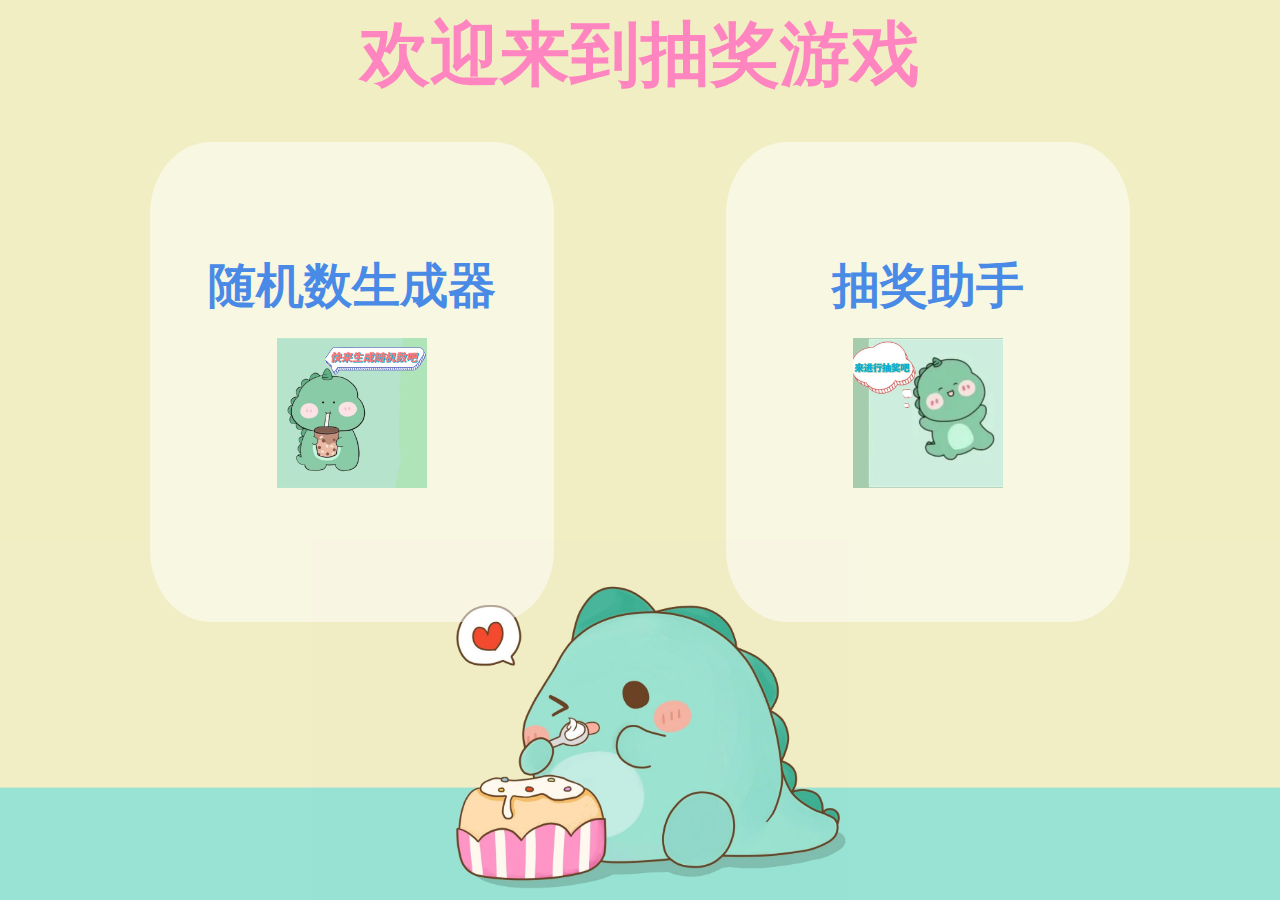
<file: index.html>
<!DOCTYPE html>
<html lang="en">
<head>
	<meta charset="UTF-8">
	<meta name="viewport" content="width=device-width, initial-scale=1.0">
	<title>随机数&抽奖游戏</title>
	<link rel="stylesheet" type="text/css" href="css/page1.css" media="screen and (min-width:980px)">
	<link rel="stylesheet" type="text/css" href="css/page1_m.css" media="screen and (max-width:980px) and (min-width:320px)">
	<link rel="stylesheet" type="text/css" href="css/page2.css" media="screen and (min-width:980px)">
	<link rel="stylesheet" type="text/css" href="css/page2_m.css" media="screen and (max-width:980px) and (min-width:320px)">
	<link rel="stylesheet" type="text/css" href="css/page3.css" media="screen and (min-width:980px)">
	<link rel="stylesheet" type="text/css" href="css/page3_m.css" media="screen and (max-width:980px) and (min-width:320px)">
	<link rel="stylesheet" href="https://cdnjs.cloudflare.com/ajax/libs/animate.css/4.1.1/animate.min.css"/>
</head>
<body>
	<div class="page page-1">
		<div class="title">欢迎来到抽奖游戏</div>
		<div class="mainbox">
			<div class="random">
				<li>随机数生成器：如果你想选择一个数字而不知道选什么，用随机数生成器帮你生成一个吧！</li>
				<a href="page3.html" class="btn-3 k2 animate__animated animate__flash">随机数生成器</a>
				<img src="img/page1_img2.jpg" />
			</div>
			<div class="raffle">
				<li>抽奖助手：任何形式的抽奖都可用抽奖助手进行！</li>
				<a href="#" class="btn k1" onclick="slidePage()">抽奖助手</a>
				<img src="img/page1_img3.jpg" />
			</div>
		</div>
		<img src="img/page1_bac1.png" />
	</div>

	<div class="page page-2">
		<!-- 抽奖池 -->
		<div class="draw">
			<!-- 奖池 -->
			<div class="draw-pond">
				<button id="d-item" class="item">iPhone X</button>
				<div class="jc">奖池</div>
				<div class="explain">待抽取的奖品将会呈现在这里</div>
			</div>
			<!-- 设置抽奖属性 -->
			<div class="attribute">
				<input class="new" placeholder="New">
				<button class="add">+</button>
				<button class="lower">-</button>
			</div>
			<div class="set">
				<input class="count" placeholder="数目">
                <div class="repbox">
                    <div id="rep" class="pick" onclick="pickUp()"></div>
                    <div class="repeat">重复</div>
                </div>
			</div>
			<!-- <button class="bt">退出</button> -->

			<a href="#" class="back-btn" onclick="slidePage()">Back</a>
		</div>
		<!-- 抽出结果 -->
		<div class="outcome">
			<!-- 已抽出 -->
			<div id="resBox"class="extracted">
				<div class="jc1">结果</div>
				<div class="bz1">已抽出的奖品将会呈现在这里</div>
			</div>
            <div class="butBox">
                <button class="eliminate">清除</button>
                <button class="extract">抽取</button>
            </div>
		</div>
	</div>




	<script type="text/javascript">
		function slidePage() {
			document.querySelector('.page-1').classList.toggle('active');
			document.querySelector('.page-2').classList.toggle('active');
		}
		function pickUp(){
			document.querySelector('.pick').classList.toggle('active')
		}
	</script>
	<script type="text/javascript" src="js/jquery-3.6.4.min.js"></script>
	<script type="text/javascript" src="js/randomNum.js"></script>
	<script type="text/javascript" src="js/gacha.js"></script>
</body>
</html>
</file>
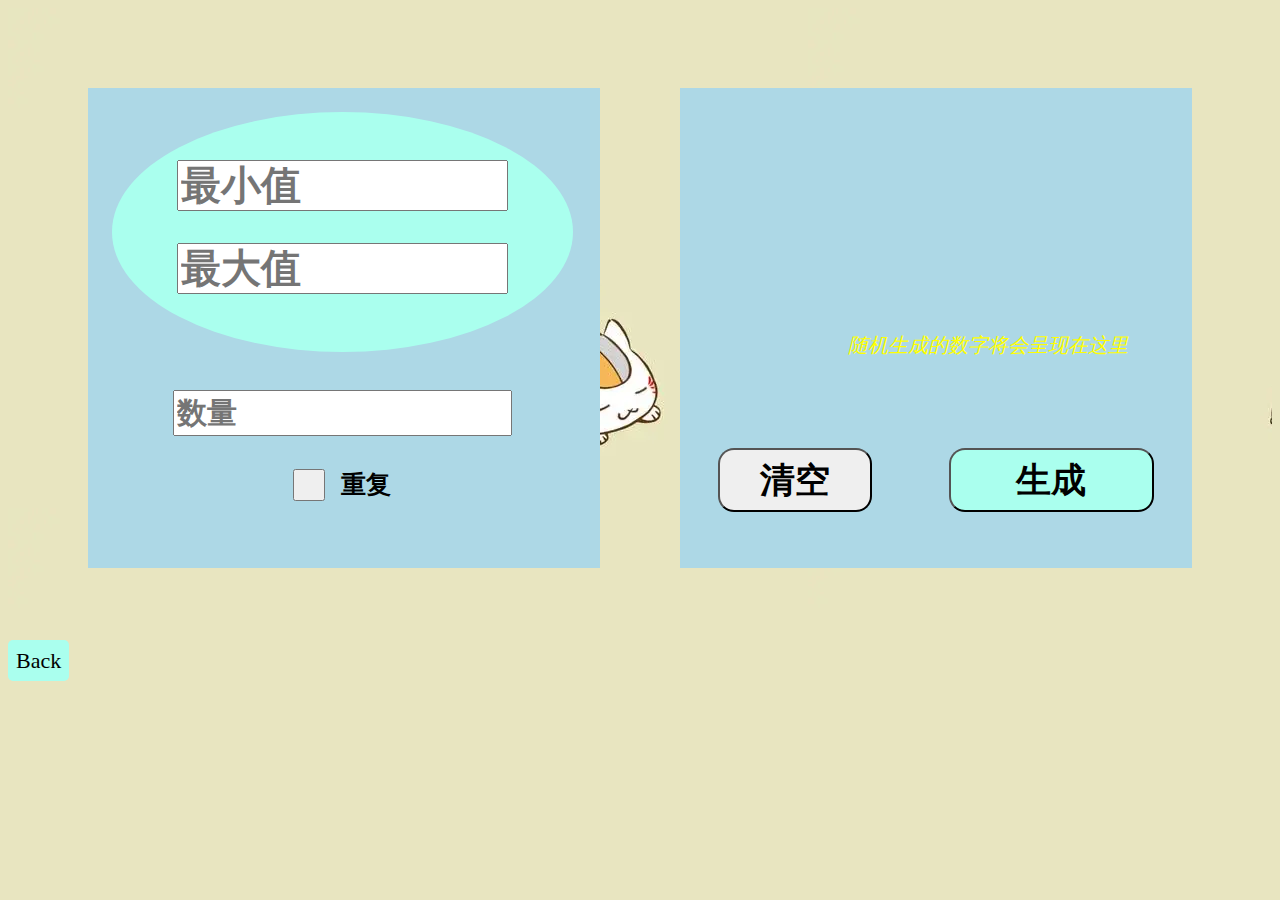
<file: page3.html>
<!DOCTYPE html>
<html lang="en">
<head>
	<meta charset="UTF-8">
	<meta name="viewport" content="width=device-width, initial-scale=1.0">
	<title>随机数</title>
	<link rel="stylesheet" type="text/css" href="css/page3.css">
	<link rel="stylesheet" type="text/css" href="css/page3_m.css" media="screen and (max-width:980px) and (min-width:320px)">
	<link rel="stylesheet" href="https://cdnjs.cloudflare.com/ajax/libs/animate.css/4.1.1/animate.min.css"/>
</head>
<body>
	<div class="page3-main animate__animated animate__rubberBand">
		<div class="random-num">
			<div class="random-create">
				<div class="option">
					<input id="Min" class="min" placeholder="最小值" />
					<input id="Max" class="max" placeholder="最大值" />
					<div class="bott">
						<input id="Amount" class="amount" placeholder="数量" />
						<div class="repeat2">
							<button id="repeatnum" class="normal"></button>
						    <div class="cf">重复</div>
						</div>
						
					</div>
				</div>
			</div>
			<div class="digit">
                <div class="resultbox">
                    <div class="sz">
                        <div class="bz">随机生成的数字将会呈现在这里</div>
                    </div>
                </div>
				<div class="buttonbox">
					
					<button class="clear">清空</button>
					<button class="make">生成</button>
				</div>
			</div>
		</div>
		<a href="index.html" class="bt animate__animated animate__flash">Back</a>
	</div>
	<script type="text/javascript" src="js/jquery-3.6.4.min.js"></script>
	<script type="text/javascript" src="js/randomNum.js"></script>
	<script type="text/javascript" src="js/gacha.js"></script>
</body>
</html>
</file>
<file: css/page1.css>
body {
	margin: 0;
	padding: 0;
	font-family: Arial, sans-serif;
}
/*以下部分，除了width和height的数值，其他不要随意修改*/
.page{
			width: 100%;
			height: 100%;
			position: absolute;
			top: 0;
			left: 0;
			transition: transform 0.5s ease;
			overflow-x:hidden;
}
.page-1 {
	width: 100%;
	height: 100%;
	background-color: #f1eec3;
	transform: translateX(0%);
	align-items: center;
	justify-content: start;
	flex-direction: column;
	display: flex;
}
.page-2 {
			background-color: #0088e6;
			transform: translateX(100%);
		}
.page-2.active {
			transform: translateX(0%);
		}
.btn {
			display: inline-block;
/*			padding: 10px 20px;*/
/*			background-color: #007bff;*/
			color: #fff;
			border-radius: 5px;
			text-decoration: none;
			font-weight: bold;
			transition: all 0.3s ease;
		}
.btn:hover {
			background-color: #f1c856;
		}
.btn-3 {
            transition: transform 1s ease;
            font-weight: bold;
        }
.btn-3:hover {
            transform: scale(1.2); /* 放大效果 */
            color: red; /* 文字颜色变为红色 */
        }
.back-btn {
			position: absolute;
			top: 20px;
			left: 20px;
			padding: 10px 20px;
			background-color: #47c8ea;
			color: #fff;
			border-radius: 5px;
			text-decoration: none;
			font-weight: bold;
			transition: all 0.3s ease;
		}
.back-btn:hover {
			background-color: #0062cc;
		}
/*以上部分，除了width和height的数值，其他不要随意修改*/

.page-1>img{
	height:40%;
	z-index:-1;
	bottom:0;
	position:fixed;
}

.detile {
	margin: -3rem 0 0 65rem;
	width: 5rem;
	height: 2rem;
}
.detile>h6{
	font-size: 15px;
	color: #fa5f64;
}
.detile>li{
	display: none;
}
.detile:hover.detile>li{
	display: block;
	width: 15rem;
	height: 5rem;
	background-color: #fff;
}
.title{
		font-size: 70px;
		font-weight: bold;
		color: #ff85c0;
        text-align: center;
        margin: 0.5rem 2rem 0 2rem;
}
.mainbox {
	width: 90%;
	display: flex;
	align-items: center;
	justify-content: space-around ;
	flex-direction: row ;
}
.random {
	width: 35%;
	height: 23rem;
	background: rgba(255,255,255,0.5);
	margin: 40px;
	padding:0;
	padding-top: 7rem;
	border-radius: 15%;
	align-items: center;
	flex-direction: column;
	display: flex;
}
.random>li{
	display: none;
	margin:0 auto;	
	margin-top:-5rem;
}
.random>a{
	margin:0 auto;
	display: flex;
}
.random:hover.random>li{
	font-size: 20px;
	color:#000;
	display: flex;
	width: 18rem;
	height: 5rem;
	background-color: #fff;
}
.random>img{
	width:30%;
	min-width:150px;
	margin:5%;
}
.raffle {
	width: 35%;
	height: 23rem;
	background: rgba(255,255,255,0.5);
	margin: 40px;
	padding: 0;
	padding-top: 7rem;
	border-radius: 15%;
	align-items: center;
	flex-direction: column;
	display: flex;
}
.raffle>li{
	display: none;
	margin:0 auto;	
	margin-top:-5rem;
}
.raffle:hover.raffle>li{
	font-size: 20px;
	color:#000;
	display: block;
	width: 18rem;
	height: 5rem;
	background-color: #fff;
}
.raffle > a {
	margin: 0 auto;
	display: flex;
}
.raffle > img {
	width: 30%;
	min-width:150px;
	margin: 5%;
}

.k1{
		font-size: 48px;
		margin: 200px 0 0 0;
		color: #488AE6;
}
.k2{
		font-size: 48px;
		color: #488AE6;
		text-decoration: none;
		margin: 200px 0 0 0;
		display: block;
}
</file>
<file: css/page1_m.css>
body {
	margin: 0;
	padding: 0;
	font-family: Arial, sans-serif;
}
/*以下部分，除了width和height的数值，其他不要随意修改*/
.page{
			width: 100%;
			height: 100%;
			position: absolute;
			top: 0;
			left: 0;
			transition: transform 0.5s ease;
			overflow-x:hidden;
}
.page-1 {
	width: 100%;
	background-color: #f1eec3;
	transform: translateX(0%);
	align-items: center;
	justify-content: start;
	flex-direction: column;
	display: flex;
}
.page-2 {
			background-color: #0088e6;
			transform: translateX(100%);
		}
.page-2.active {
			transform: translateX(0%);
		}
.btn {
			display: inline-block;
/*			padding: 10px 20px;*/
/*			background-color: #007bff;*/
			color: #fff;
			border-radius: 5px;
			text-decoration: none;
			font-weight: bold;
			transition: all 0.3s ease;
		}
.btn:hover {
			background-color: #f1c856;
		}
.btn-3 {
            transition: transform 1s ease;
            font-weight: bold;
        }
.btn-3:hover {
            transform: scale(1.2); /* 放大效果 */
            color: red; /* 文字颜色变为红色 */
        }
.back-btn {
			position: absolute;
			top: 20px;
			left: 20px;
			padding: 10px 20px;
			background-color: #47c8ea;
			color: #fff;
			border-radius: 5px;
			text-decoration: none;
			font-weight: bold;
			transition: all 0.3s ease;
		}
.back-btn:hover {
			background-color: #0062cc;
		}
/*以上部分，除了width和height的数值，其他不要随意修改*/

.page-1 > img {
	height: 40%;
	z-index: -1;
}

.detile {
	margin: -3rem 0 0 65rem;
	width: 5rem;
	height: 2rem;
}
.detile>h6{
	font-size: 15px;
	color: #fa5f64;
}
.detile>li{
	display: none;
}
.detile:hover.detile>li{
	display: block;
	width: 15rem;
	height: 5rem;
	background-color: #fff;
}
.title{
		font-size: 70px;
		font-weight: bold;
		color: #ff85c0;
        text-align: center;
        margin: 0.5rem 2rem 0 2rem;
}
.mainbox {
	width: 90%;
	display: flex;
	align-items: center;
	justify-content: space-around ;
	flex-direction: column ;
}
.random {
	width: 70%;
	height: 23rem;
	background: rgba(255,255,255,0.5);
	margin: 40px;
	padding:0;
	padding-top: 7rem;
	border-radius: 15%;
	align-items: center;
	flex-direction: column;
	display: flex;
}
.random>li{
	display: none;
	margin:0 auto;	
	margin-top:-5rem;
}
.random>a{
	margin:0 auto;
	display: flex;
}
.random:hover.random>li{
	font-size: 20px;
	color:#000;
	display: flex;
	width: 18rem;
	height: 5rem;
	background-color: #fff;
}
.random>img{
	width:30%;
	min-width:150px;
	margin:5%;
}
.raffle {
	width: 70%;
	height: 23rem;
	background: rgba(255,255,255,0.5);
	margin: 40px;
	padding: 0;
	padding-top: 7rem;
	border-radius: 15%;
	align-items: center;
	flex-direction: column;
	display: flex;
}
.raffle>li{
	display: none;
	margin:0 auto;	
	margin-top:-5rem;
}
.raffle:hover.raffle>li{
	font-size: 20px;
	color:#000;
	display: block;
	width: 18rem;
	height: 5rem;
	background-color: #fff;
}
.raffle > a {
	margin: 0 auto;
	display: flex;
}
.raffle > img {
	width: 30%;
	min-width:150px;
	margin: 5%;
}

.k1{
		font-size: 48px;
		margin: 200px 0 0 0;
		color: #488AE6;
}
.k2{
		font-size: 48px;
		color: #488AE6;
		text-decoration: none;
		margin: 200px 0 0 0;
		display: block;
}
</file>
<file: css/page2.css>
.page-2 {
	width: 100%;
	height: 100%;
	background-color: lightblue;
	align-items: center;
	justify-content: space-around;
	flex-direction: row;
	display: flex;
}

.draw{
		width: 37.5rem;
		height: 34rem;
		background-color:#f48386;
}
.outcome{
		width: 37.5rem;
		height: 34rem;
		background-color:#f48386;
}
.draw-pond{
		width: 35.5rem;
		height: 18rem;
		background-color:#8db7f1;
		padding: 1rem;
		overflow: scroll;
}
.explain{
	font-size: 20px;
	margin: 5rem 0 0 17rem;
	color: yellow;
	font-style: italic;
}
.jc {
	font-size: 65px;
	margin-top : 2rem;
	text-align: center;
	/*	padding: 20px 0 0 230px;*/
}
.item {
	width: 90%;
	height: 3rem;
	background-color: #f5f6ff;
	margin: 0 0 0 1rem;
	display: flex;
	border-radius: 2rem;
	text-align: center;
	font-size: 18px;
	word-wrap: break-word;
	word-break: break-all;
	overflow: hidden;
	border:5px #ccd1fb dotted;
	align-items: center;
	justify-content: space-around;
	flex-direction: row;
	display: flex;
}
.new{
	width: 26rem;
	height: 2.4rem;
	font-size: 25px;
	margin: 2rem 0 0 0.5rem;
}
.attribute {
	display: grid;
	grid-template-columns: 25rem 3rem 3rem;
	margin-top:1rem;
	align-items: center;
	justify-content:space-evenly;
	flex-direction: row;
	display: flex;
}
.add{
	width: 2.5rem;
	height: 2.5rem;
	margin: 2rem 0 0 0;
	font-size: 30px;
}
.lower{
	width: 2.5rem;
	height: 2.5rem;
	margin: 2rem 0 0 0;
	font-size: 28px;
}
.count{
	width: 16rem;
	height: 2.4rem;
	margin: 2rem 0 0 0.5rem;
	font-size: 26px;
}
.repbox {
	align-items: center;
	justify-content: center;
	flex-direction: row;
	display: flex;
}
.repeat{
	width: 50px;
	height: 37px;
	font-size: 22px;
	font-weight: bold;
	margin: 30px 0 0 10px;
	padding: 5px 0 0 0px; 
}
.set {
	display: grid;
	grid-template-columns: 300px 40px 40px;
	align-items: center;
	justify-content: space-evenly;
	flex-direction: row;
	display: flex;
}
.random{
	text-align: center;
}
.bt{
	width: 100px;
	height: 40px;
	margin: 100px 0 0 -70px;
	font-size: 25px;
	transition: transform 0.5s ease;
	text-decoration: none;
	padding: 5px;
	border: 1px solid #47c8ea;
	border-radius:5px ;
	background-color: #47c8ea;
}
.bt:hover {
            transform: scale(1.2); /* 放大效果 */
            color: blue; /* 文字颜色变为蓝色 */
}
.pick{
	width: 1.8rem;
	height: 1.8rem;
	margin: 2rem 0.5rem 0 0;
	position: relative;
	border-radius: 0.3rem;
	border: 0.25rem solid #fff;
	padding: 0;
	cursor: pointer;	
	transition: background-color 0.25s;
	backgroun: url(img/uncheck.png) no-repeat;
	background-size: 100% 100%;
}
.pick.active{
	background: url(img/check.png) no-repeat;
    background-size: 100% 100%;
}
.extracted{
	width: 35.5rem;
	height: 18rem;
	background-color:#8db7f1;
	padding: 1rem;
	overflow: scroll;
}
.jc1 {
	font-size: 65px;
	margin-top: 5rem;
	text-align: center;
}
.bz1{
	font-size: 20px;
	margin: 5rem 0 0 17rem;
	color: yellow;
	font-style: italic;
}
.eliminate{
	width: 10rem;
	height: 4rem;
	font-size: 25px;
	font-weight: bold;
}
.extract{
	width: 10rem;
	height: 4rem;
	font-size: 25px;
	font-weight: bold;
}
.rp{
	font-size: 30px;
	font-weight: bold;
	margin:1rem;
}
.butBox {
	margin-top:5rem;
	align-items: center;
	justify-content: space-evenly;
	flex-direction: row;
	display: flex;
}
</file>
<file: css/page2_m.css>
.page-2 {
	width: 100%;
	height: 100%;
	padding-top: 15rem;
	background-color: lightblue;
	align-items: center;
	justify-content: space-around;
	flex-direction: column;
	display: flex;
}

.draw {
	width: 37.5rem;
	height: 34rem;
	margin:40px;
	background-color: #f48386;
}

.outcome {
	width: 37.5rem;
	height: 34rem;
	margin: 40px;
	background-color: #f48386;
}

.draw-pond {
	width: 35.5rem;
	height: 18rem;
	background-color: #8db7f1;
	padding: 1rem;
	overflow: scroll;
}

.explain {
	font-size: 20px;
	margin: 5rem 0 0 17rem;
	color: yellow;
	font-style: italic;
}

.jc {
	font-size: 65px;
	margin-top: 2rem;
	text-align: center;
	/*	padding: 20px 0 0 230px;*/
}

.item {
	width: 90%;
	height: 3rem;
	background-color: #f5f6ff;
	margin: 0 0 0 1rem;
	display: flex;
	border-radius: 2rem;
	text-align: center;
	font-size: 18px;
	word-wrap: break-word;
	word-break: break-all;
	overflow: hidden;
	border: 5px #ccd1fb dotted;
	align-items: center;
	justify-content: space-around;
	flex-direction: row;
	display: flex;
}

.new {
	width: 26rem;
	height: 2.4rem;
	font-size: 25px;
	margin: 2rem 0 0 0.5rem;
}

.attribute {
	display: grid;
	grid-template-columns: 25rem 3rem 3rem;
	margin-top: 1rem;
	align-items: center;
	justify-content: space-evenly;
	flex-direction: row;
	display: flex;
}

.add {
	width: 2.5rem;
	height: 2.5rem;
	margin: 2rem 0 0 0;
	font-size: 30px;
}

.lower {
	width: 2.5rem;
	height: 2.5rem;
	margin: 2rem 0 0 0;
	font-size: 28px;
}

.count {
	width: 16rem;
	height: 2.4rem;
	margin: 2rem 0 0 0.5rem;
	font-size: 26px;
}

.repbox {
	align-items: center;
	justify-content: center;
	flex-direction: row;
	display: flex;
}

.repeat {
	width: 50px;
	height: 37px;
	font-size: 22px;
	font-weight: bold;
	margin: 30px 0 0 10px;
	padding: 5px 0 0 0px;
}

.set {
	
	align-items: center;
	justify-content: space-evenly;
	flex-direction: row;
	display: flex;
}

.random {
	text-align: center;
}

.bt {
	width: 100px;
	height: 40px;
	margin: 100px 0 0 -70px;
	font-size: 25px;
	transition: transform 0.5s ease;
	text-decoration: none;
	padding: 5px;
	border: 1px solid #47c8ea;
	border-radius: 5px;
	background-color: #47c8ea;
}

.bt:hover {
		transform: scale(1.2); /* 放大效果 */
		color: blue; /* 文字颜色变为蓝色 */
}

.pick {
	width: 1.8rem;
	height: 1.8rem;
	margin: 2rem 0.5rem 0 0;
	position: relative;
	border-radius: 0.3rem;
	border: 0.25rem solid #fff;
	padding: 0;
	cursor: pointer;
	transition: background-color 0.25s;
	backgroun: url(img/uncheck.png) no-repeat;
	background-size: 100% 100%;
}

.pick.active {
		background: url(img/check.png) no-repeat;
		background-size: 100% 100%;
}

.extracted {
	width: 35.5rem;
	height: 18rem;
	background-color: #8db7f1;
	padding: 1rem;
	overflow: scroll;
}

.jc1 {
	font-size: 65px;
	margin-top: 5rem;
	text-align: center;
}

.bz1 {
	font-size: 20px;
	margin: 5rem 0 0 17rem;
	color: yellow;
	font-style: italic;
}

.eliminate {
	width: 10rem;
	height: 4rem;
	font-size: 25px;
	font-weight: bold;
}

.extract {
	width: 10rem;
	height: 4rem;
	font-size: 25px;
	font-weight: bold;
}

.rp {
	font-size: 30px;
	font-weight: bold;
	margin:1rem;
}

.butBox {
	margin-top: 5rem;
	align-items: center;
	justify-content: space-evenly;
	flex-direction: row;
	display: flex;
}
</file>
<file: css/page3.css>
body{
	background-color: #e8e5c0;
}
.page3-main{
	background-image: url(img/page3_bac1.webp);
	margin: auto;
}
.random-num{
	display: flex;
}
.random-create{
		width: 42%;
		height: 30rem;
		margin: 5rem;
		background-color: lightblue;
}
.digit{
		width: 42%;
		height: 30rem;
		background-color: lightblue;
		margin: 5rem 5rem 5rem 0;
}
.option{
		font-size: 50px;
		font-weight: bold;
		width: 90%;
		height: 15rem;
		margin: 1.5rem;
		background-color: #AAFFEE;
/*		padding: 20px 20px 0 20px;*/
		border-radius:50%; 
		align-items:center;
		flex-direction:column;
		display:flex;
}
.min{   
	    width: 70%;
		margin-top : 3rem;
		margin-bottom:2rem;
		font-size: 40px;
		font-weight: bold;
}
.max{
	    width: 70%;
		font-size: 40px;
		font-weight: bold;
}
input{
	width: 28rem;
}
.bott {
	width: 90%;
	align-items: center;
	flex-direction: column;
	justify-content:space-evenly;
	display: flex;
}
.amount{
		margin: 6rem 0 0 0;
		font-size: 30px;
		font-weight: bold;
}

#Amount{
	width: 80%;
	height: 2.5rem;
}
.repeat2 {
	display: flex;
	margin: 2rem;
	align-items: center;
	flex-direction: row;
	display: flex;
}
.normal{
	width: 2rem;
	height: 2rem;
}
.n_active{
	width: 2rem;
	height: 2rem;
	background-color: black;
}
.cf{
	font-size: 25px;
	display: flex;
	margin: 0 0 0 1rem;
}
.buttonbox{
	display: flex;
}
.clear{
	font-size: 35px;
	font-weight: bold;
	width: 30%;
	height:4rem;
    margin:2rem auto;
	border-radius: 1rem;
}

.make{
	font-size: 35px;
        font-weight: bold;
        width: 40%;
        height: 4rem;
        margin: 2rem auto;
        background-color: #AAFFEE; 
        text-align: center;
        border-radius: 1rem;
}
.sz{
	width: 93%;
	height: 18rem;
	margin: 0px;
	padding: 20px;
	overflow: scroll;
}
.sz1{
	width: 8rem;
	height: 3rem;
	background-color: white;
	margin: 0 0.5rem 0  1rem;
	border-radius: 2rem;
	text-align: center;
	font-size: 20px;
}
.bz{
	font-size: 20px;
	text-align: right;
	margin: 14rem 3rem 0 0;
	color: yellow;
	font-style: italic;
}

.bt{
	text-decoration: none;
	font-size: 22px;
	background-color: #AAFFEE;
	color: black;
	padding: 0.5rem;
	border-radius: 5px;
}
.rpn{
	font-size: 30px;
	font-weight: bold;
	margin:1rem;
}
</file>
<file: css/page3_m.css>
body {
	background-color: #e8e5c0;
}

.page3-main {
	background-image: url(img/page3_bac1.webp);
	margin:auto;
}

.random-num {
	display: flex;
	align-items:center;
	flex-direction:column;
}

.random-create {
	width: 70%;
	height: 30rem;
	background-color: lightblue;
	margin: 2rem auto;
}

.digit {
	width: 70%;
	height: 30rem;
	background-color: lightblue;
	margin: 2rem auto;
}

.option {
	font-size: 50px;
	font-weight: bold;
	width: 90%;
	height: 15rem;
	background-color: #AAFFEE;
	/*		padding: 20px 20px 0 20px;*/
	border-radius: 50%;
	align-items: center;
	flex-direction: column;
	display: flex;
}

.min {
	width: 70%;
	margin-top: 3rem;
	margin-bottom: 2rem;
	font-size: 40px;
	font-weight: bold;
}

.max {
	width: 70%;
	font-size: 40px;
	font-weight: bold;
}

input {
	width: 28rem;
}

.bott {
	width: 90%;
	align-items: center;
	flex-direction: column;
	justify-content: space-evenly;
	display: flex;
}

.amount {
	margin: 6rem 0 0 0;
	font-size: 30px;
	font-weight: bold;
}

#Amount {
	width: 80%;
	height: 2.5rem;
}

.repeat2 {
	display: flex;
	margin-top: 2rem;
	margin-bottom: 2rem;
	align-items: center;
	flex-direction: row;
	display: flex;
}

.normal {
	width: 2rem;
	height: 2rem;
}

.n_active {
	width: 2rem;
	height: 2rem;
	background-color: black;
}

.cf {
	font-size: 25px;
	display: flex;
	margin: 0 0 0 1rem;
}

.buttonbox {
	display: flex;
}

.clear {
	font-size: 35px;
	font-weight: bold;
	width: 30%;
	margin-top: 2rem;
	margin-bottom: 5rem;
	border-radius: 1rem;
}

.make {
	font-size: 35px;
	font-weight: bold;
	width: 40%;
	height: 4rem;
	margin-top: 2rem;
	margin-bottom: 5rem;
	background-color: #AAFFEE;
	text-align: center;
	border-radius: 1rem;
}

.sz {
	width: 93%;
	height: 18rem;
	margin: 0px;
	padding: 20px;
	overflow: scroll;
}

.sz1 {
	width: 8rem;
	height: 3rem;
	background-color: white;
	margin: 0 0.5rem 0 1rem;
	border-radius: 2rem;
	text-align: center;
	font-size: 20px;
}

.bz {
	font-size: 20px;
	text-align: right;
	margin: 14rem 3rem 0 0;
	color: yellow;
	font-style: italic;
}

.bt {
	text-decoration: none;
	font-size: 22px;
	background-color: #AAFFEE;
	color: black;
	padding: 0.5rem;
	border-radius: 5px;
}

.rpn {
	font-size: 30px;
	font-weight: bold;
	margin:1rem;
}
</file>
